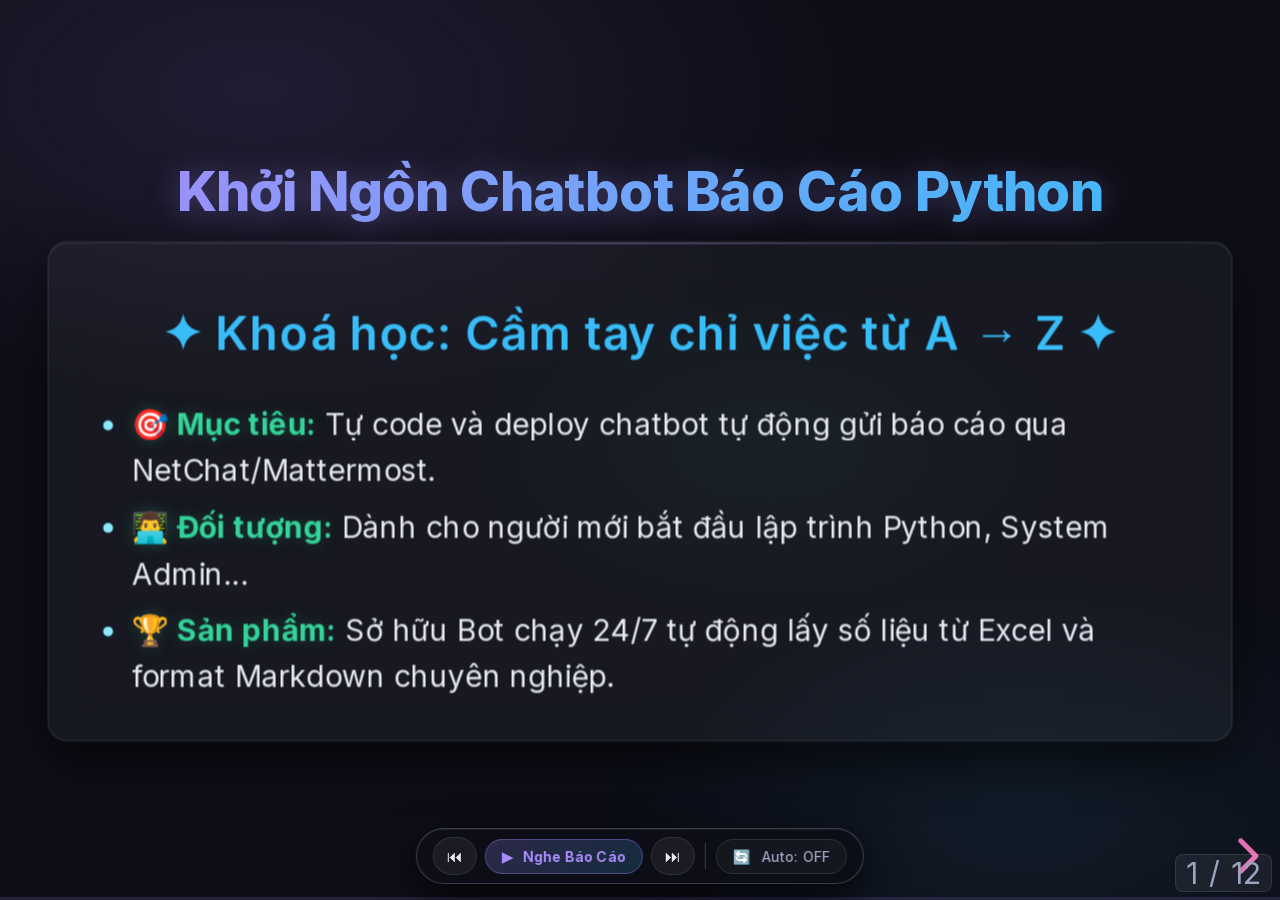
<file: index.html>
<!doctype html>
<html lang="vi">
<head>
    <meta charset="utf-8">
    <meta name="viewport" content="width=device-width, initial-scale=1.0, maximum-scale=1.0, user-scalable=no">
    <title>Hướng Dẫn Xây Dựng & Deploy SR Report Bot</title>

    <!-- Thư viện local (hoạt động offline, không cần internet) -->
    <link rel="stylesheet" href="libs/css/reset.min.css">
    <link rel="stylesheet" href="libs/css/reveal.min.css">
    <link rel="stylesheet" href="libs/css/dracula.min.css">
    <link rel="stylesheet" href="libs/css/monokai.min.css">
    <link rel="stylesheet" href="libs/fonts/fonts_local.css">

    <style>
        /* ===== CSS VARIABLES ===== */
        :root {
            --bg-deep:    #0d0e17;
            --bg-mid:     #13141f;
            --bg-card:    rgba(255,255,255,0.045);
            --border:     rgba(255,255,255,0.10);
            --border-hi:  rgba(255,255,255,0.20);
            --text:       #e8e9f3;
            --text-muted: #9ea3c0;
            --accent-1:   #a78bfa;   /* violet */
            --accent-2:   #38bdf8;   /* sky    */
            --accent-3:   #34d399;   /* emerald*/
            --accent-4:   #fb923c;   /* orange */
            --accent-err: #f87171;   /* red    */
            --ctrl-h:     60px;
        }

        /* ===== GLOBAL / REVEAL OVERRIDES ===== */
        *, *::before, *::after { box-sizing: border-box; }

        .reveal {
            font-family: 'Inter', sans-serif;
            background: var(--bg-deep);
        }

        /* Animated background */
        .reveal::before {
            content: '';
            position: fixed;
            inset: 0;
            background:
                radial-gradient(ellipse 80% 60% at 20% 10%, rgba(167,139,250,.12) 0%, transparent 60%),
                radial-gradient(ellipse 60% 50% at 80% 90%, rgba(56,189,248,.08) 0%, transparent 55%),
                radial-gradient(ellipse 50% 40% at 60% 50%, rgba(52,211,153,.05) 0%, transparent 50%);
            pointer-events: none;
            z-index: 0;
        }

        /* Slide spacing (bottom clears controls bar) */
        .reveal .slides {
            padding-bottom: calc(var(--ctrl-h) + 16px);
        }

        /* Headings */
        .reveal h1, .reveal h2, .reveal h3 {
            font-family: 'Inter', sans-serif;
            font-weight: 800;
            text-transform: none;
            letter-spacing: -0.4px;
        }

        .reveal h2 {
            font-size: clamp(1.1em, 2.6vw, 1.5em);
            background: linear-gradient(135deg, var(--accent-1) 0%, var(--accent-2) 100%);
            -webkit-background-clip: text;
            background-clip: text;
            -webkit-text-fill-color: transparent;
            margin-bottom: 14px;
            filter: drop-shadow(0 2px 12px rgba(167,139,250,.35));
        }

        .reveal p, .reveal ul, .reveal ol, .reveal li {
            color: var(--text);
            font-size: clamp(0.78em, 1.8vw, 0.95em);
            line-height: 1.55;
        }

        .reveal li { margin-bottom: 8px; }

        .reveal strong {
            color: var(--accent-3);
            font-weight: 700;
            text-shadow: 0 0 12px rgba(52,211,153,.25);
        }

        .reveal code {
            font-family: 'Fira Code', monospace;
            font-size: .9em;
            background: rgba(255,255,255,.08);
            border: 1px solid var(--border);
            border-radius: 5px;
            padding: 2px 7px;
            color: var(--accent-2);
        }

        /* ===== GLASS CARD ===== */
        .reveal .box-content {
            background: var(--bg-card);
            border: 1px solid var(--border);
            border-radius: 16px;
            padding: clamp(12px, 2vw, 24px) clamp(14px, 3vw, 36px);
            box-shadow:
                0 16px 40px rgba(0,0,0,.55),
                0 1px 0 rgba(255,255,255,.07) inset;
            backdrop-filter: blur(18px);
            -webkit-backdrop-filter: blur(18px);
            margin: 0 auto;
            position: relative;
            overflow: hidden;
        }

        /* subtle top-edge glow line */
        .reveal .box-content::before {
            content: '';
            position: absolute;
            top: 0; left: 10%; right: 10%;
            height: 1px;
            background: linear-gradient(90deg, transparent, rgba(167,139,250,.5), transparent);
        }

        /* ===== CODE BLOCKS ===== */
        .reveal pre {
            box-shadow: 0 10px 28px rgba(0,0,0,.65);
            border-radius: 10px;
            border: 1px solid var(--border);
            margin: 10px 0 0;
            position: relative;
            overflow: hidden;
        }

        /* top colour strip on code blocks */
        .reveal pre::before {
            content: '';
            display: block;
            height: 3px;
            background: linear-gradient(90deg, var(--accent-1), var(--accent-2), var(--accent-3));
        }

        .reveal pre code {
            font-family: 'Fira Code', monospace;
            font-size: clamp(.65em, 1.4vw, 0.88em);
            line-height: 1.45;
            padding: 12px 18px;
        }

        /* ===== MERMAID ===== */
        .mermaid {
            background: linear-gradient(145deg, rgba(30,32,50,.9), rgba(18,20,35,.9));
            padding: 28px;
            border-radius: 18px;
            display: inline-block;
            box-shadow:
                inset 0 2px 12px rgba(0,0,0,.45),
                0 20px 50px rgba(0,0,0,.55);
            border: 1px solid var(--border);
        }

        /* ===== SLIDE NUMBER (built-in reveal) ===== */
        .reveal .slide-number {
            background: rgba(255,255,255,.06);
            border: 1px solid var(--border);
            border-radius: 8px;
            padding: 3px 10px;
            font-family: 'Inter', sans-serif;
            font-size: .75em;
            color: var(--text-muted);
        }

        /* ===== PROGRESS BAR ===== */
        .reveal .progress {
            height: 3px;
            background: rgba(167,139,250,.15);
        }
        .reveal .progress span {
            background: linear-gradient(90deg, var(--accent-1), var(--accent-2));
            box-shadow: 0 0 8px rgba(167,139,250,.6);
        }

        /* ===== AUDIO CONTROL BAR ===== */
        .audio-controls {
            position: fixed;
            bottom: 16px;
            left: 50%;
            transform: translateX(-50%);
            z-index: 9999;
            display: flex;
            align-items: center;
            gap: 8px;
            background: rgba(13,14,23,.82);
            border: 1px solid var(--border-hi);
            border-radius: 999px;
            padding: 8px 16px;
            backdrop-filter: blur(28px);
            -webkit-backdrop-filter: blur(28px);
            box-shadow:
                0 12px 40px rgba(0,0,0,.7),
                0 1px 0 rgba(255,255,255,.07) inset;
            white-space: nowrap;
            max-width: calc(100vw - 24px);
        }

        /* Nav / action buttons */
        .audio-controls .ctrl-btn {
            display: inline-flex;
            align-items: center;
            justify-content: center;
            gap: 6px;
            padding: 8px 16px;
            border-radius: 999px;
            border: 1px solid var(--border);
            background: rgba(255,255,255,.06);
            color: var(--text);
            font-family: 'Inter', sans-serif;
            font-size: .88em;
            font-weight: 500;
            cursor: pointer;
            transition: background .2s, border-color .2s, transform .15s, box-shadow .2s;
            white-space: nowrap;
            user-select: none;
            letter-spacing: .2px;
        }

        .audio-controls .ctrl-btn:hover {
            background: rgba(255,255,255,.14);
            border-color: var(--border-hi);
            transform: translateY(-2px);
            box-shadow: 0 6px 20px rgba(0,0,0,.4);
        }

        .audio-controls .ctrl-btn:active {
            transform: translateY(0);
        }

        /* Icon-only small nav buttons */
        .audio-controls .ctrl-btn.nav {
            padding: 8px 13px;
            font-size: 1em;
        }

        /* Play / Pause button */
        .audio-controls .btn-play {
            background: linear-gradient(135deg, rgba(167,139,250,.22), rgba(56,189,248,.18));
            border-color: rgba(167,139,250,.35);
            color: var(--accent-1);
            font-weight: 700;
            min-width: 155px;
        }

        .audio-controls .btn-play:hover {
            background: linear-gradient(135deg, rgba(167,139,250,.35), rgba(56,189,248,.28));
            border-color: rgba(167,139,250,.6);
            box-shadow: 0 0 22px rgba(167,139,250,.25), 0 6px 20px rgba(0,0,0,.4);
        }

        .audio-controls .btn-play.playing {
            background: linear-gradient(135deg, rgba(248,113,113,.25), rgba(251,146,60,.2));
            border-color: rgba(248,113,113,.5);
            color: var(--accent-err);
            box-shadow: 0 0 20px rgba(248,113,113,.3);
        }

        /* Auto-play toggle */
        .audio-controls .btn-auto {
            background: rgba(255,255,255,.04);
            border-color: var(--border);
            color: var(--text-muted);
        }

        .audio-controls .btn-auto.active {
            background: linear-gradient(135deg, rgba(52,211,153,.25), rgba(56,189,248,.18));
            border-color: rgba(52,211,153,.45);
            color: var(--accent-3);
            box-shadow: 0 0 18px rgba(52,211,153,.2);
        }

        /* Divider */
        .audio-controls .divider {
            width: 1px;
            height: 26px;
            background: var(--border-hi);
            flex-shrink: 0;
            margin: 0 2px;
        }

        /* ===== RESPONSIVE ===== */
        /* Tablet */
        @media (max-width: 900px) {
            .reveal h2 { font-size: 1.35em; margin-bottom: 12px; }
            .reveal .box-content { padding: 14px 18px; }
            .reveal pre code { font-size: .75em; padding: 10px 14px; }
        }

        /* Mobile */
        @media (max-width: 600px) {
            :root { --ctrl-h: 56px; }

            .reveal .slides { padding-bottom: calc(var(--ctrl-h) + 32px); }
            .reveal h2 { font-size: 1.35em; margin-bottom: 16px; }
            .reveal li { margin-bottom: 9px; }
            .reveal .box-content { padding: 16px 14px; border-radius: 14px; }

            .audio-controls {
                bottom: 10px;
                padding: 7px 10px;
                gap: 5px;
                width: calc(100vw - 16px);
                justify-content: space-between;
                border-radius: 18px;
            }

            .audio-controls .ctrl-btn {
                padding: 8px 11px;
                font-size: .82em;
            }

            .audio-controls .btn-play {
                min-width: unset;
                flex: 1;
            }

            .hide-mobile { display: none; }
        }

        /* Very small (360px) */
        @media (max-width: 390px) {
            .audio-controls .ctrl-btn { padding: 7px 9px; font-size: .78em; }
        }

        /* ===== MISC HELPER ===== */
        .tag {
            display: inline-block;
            padding: 2px 10px;
            border-radius: 100px;
            font-size: .8em;
            font-weight: 600;
            border: 1px solid;
        }
        .tag-violet { background: rgba(167,139,250,.15); color: var(--accent-1); border-color: rgba(167,139,250,.3); }
        .tag-sky    { background: rgba(56,189,248,.12);  color: var(--accent-2); border-color: rgba(56,189,248,.3);  }
        .tag-green  { background: rgba(52,211,153,.12);  color: var(--accent-3); border-color: rgba(52,211,153,.3);  }
        .tag-orange { background: rgba(251,146,60,.12);  color: var(--accent-4); border-color: rgba(251,146,60,.3);  }
    </style>
</head>
<body>

    <!-- ===== CONTROL BAR ===== -->
    <div class="audio-controls" id="audioControls">
        <button id="btnPrev" class="ctrl-btn nav" onclick="Reveal.prev()" title="Trang trước">⏮</button>

        <button id="btnPlayPause" class="ctrl-btn btn-play" onclick="toggleCurrentAudio()" title="Nghe slide hiện tại">
            ▶&nbsp;<span class="hide-mobile">Nghe Báo Cáo</span>
        </button>

        <button id="btnNext" class="ctrl-btn nav" onclick="Reveal.next()" title="Trang kế">⏭</button>

        <div class="divider"></div>

        <button id="voiceBtn" class="ctrl-btn btn-auto" onclick="toggleAutoPlay()" title="Phát tự động">
            🔄&nbsp;<span class="hide-mobile">Auto: OFF</span>
        </button>
    </div>

    <!-- ===== REVEAL DECK ===== -->
    <div class="reveal">
        <div class="slides">

            <!-- Slide 1 -->
            <section data-voice="Chào mừng các bạn đến với video hướng dẫn thực hành xây dựng chatbot báo cáo tự động bằng Python. Trong khoá hướng dẫn cầm tay chỉ việc này, chúng ta sẽ bắt đầu từ con số 0. Đi từ việc cài đặt môi trường, hiểu rõ từng file code làm nhiệm vụ gì, cho đến việc đưa con bot của bạn lên chạy online liên tục trên cả máy chủ Windows và Linux.">
                <h2>Khởi Ngồn Chatbot Báo Cáo Python</h2>
                <div class="box-content" style="text-align: left;">
                    <p style="text-align: center; color: var(--accent-2); font-weight: 600; margin-bottom: 26px; font-size: .95em; letter-spacing: .5px;">
                        ✦ Khoá học: Cầm tay chỉ việc từ A → Z ✦
                    </p>
                    <ul>
                        <li><strong>🎯 Mục tiêu:</strong> Tự code và deploy chatbot tự động gửi báo cáo qua NetChat/Mattermost.</li>
                        <li><strong>👨‍💻 Đối tượng:</strong> Dành cho người mới bắt đầu lập trình Python, System Admin...</li>
                        <li><strong>🏆 Sản phẩm:</strong> Sở hữu Bot chạy 24/7 tự động lấy số liệu từ Excel và format Markdown chuyên nghiệp.</li>
                    </ul>
                </div>
            </section>

            <!-- Slide 2 -->
            <section data-voice="Để bắt đầu, chúng ta cần công cụ để viết mã. Nếu dùng Windows, hãy vào trang chủ python.org, tải file cài đặt. Một lưu ý chốt tử là bạn phải tích vào ô Add Python to PATH trước khi bấm Install, nếu không máy sẽ không nhận diện được lệnh Python. Với Ubuntu Server, thao tác còn dễ hơn, chỉ cần mở Terminal và chạy lệnh cài đặt qua apt. Cuối cùng, tải thêm phần mềm Visual Studio Code—đây là bàn làm việc để chúng ta múa phím một cách đẹp đẽ nhất.">
                <h2>🎬 Chuẩn bị Môi trường</h2>
                <div class="box-content" style="text-align: left;">
                    <p style="color: var(--accent-4);"><strong>Hệ điều hành Windows:</strong></p>
                    <ul>
                        <li>Tải từ <code>python.org</code> (Khuyên dùng 3.9+)</li>
                        <li>⚠️ Nhớ tích vào ô <strong>"Add Python to PATH"</strong> lúc setup.</li>
                    </ul>
                    <p style="color: var(--accent-4); margin-top: 15px;"><strong>Ubuntu (Linux):</strong></p>
                    <pre><code data-trim data-noescape class="language-bash">
                    sudo apt update && sudo apt install python3 python3-pip python3-venv
                    </code></pre>
                    <p style="margin-top: 15px;"><strong>Công cụ:</strong> Tải <strong>Visual Studio Code</strong> + Python extension.</p>
                </div>
            </section>

            <!-- Slide 3 -->
            <section data-voice="Bây giờ, hãy tạo một thư mục làm việc trống. Khái niệm đầu tiên là Môi trường ảo (Virtual Environment). Mình hay gọi nó là một cái bong bóng vô trùng, giúp các thư viện của bot không bị đánh nhau với các ứng dụng khác trên máy tính. Sau khi dùng lệnh kích hoạt cái bong bóng này lên, các bạn chạy lệnh pip install để mua các đồ nghề cần thiết về. Chúng ta sẽ tải requests để gửi HTTP API, websockets để kết nối trực tiếp, và pandas để đọc file Excel.">
                <h2>🎬 Khởi tạo Project & Thư viện</h2>
                <div class="box-content" style="text-align: left;">
                    <ul>
                        <li>Tạo thư mục dự án: <code>mkdir sr_report_bot</code> &amp; <code>cd sr_report_bot</code></li>
                        <li>Tạo môi trường ảo (Virtual Env): <code>python -m venv .venv</code></li>
                        <li>Kích hoạt môi trường:
                            <ul>
                                <li>Windows CMD: <span style="color:var(--accent-2)"><code>.\.venv\Scripts\activate</code></span></li>
                                <li>Linux/Mac: <span style="color:var(--accent-2)"><code>source .venv/bin/activate</code></span></li>
                            </ul>
                        </li>
                        <li>Tải thư viện:
                            <pre style="margin-top: 10px;"><code data-trim class="language-bash">pip install requests python-dotenv pandas openpyxl websockets</code></pre>
                        </li>
                    </ul>
                </div>
            </section>

            <!-- Slide 4 -->
            <section data-voice="Để code gọn gàng, chúng ta sẽ ví hệ thống này như một công ty thu nhỏ. Mỗi file Python sẽ đóng vai trò như một bộ phận chuyên trách. File main.py là nút Công tắc tổng. File websocket là Ăng-ten thu nhận mọi câu hỏi. Còn file .env cực kì quan trọng—nó như cái két sắt giấu password và token, chỉ máy của bạn mới được phép đọc thôi!">
                <h2>🎬 Kiến trúc thư mục chuẩn</h2>
                <div class="box-content">
                    <pre style="width: 100%; margin: 0;"><code data-trim data-noescape class="language-text">
sr_report_bot/
├── src/
│   ├── sr_report_bot/          
│   │   ├── main.py             # Nút công tắc bật tắt
│   │   ├── websocket_listener.py# Chiếc Ăng-ten thu nhận sóng
│   │   ├── message_router.py   # Người phân loại thư
│   │   ├── command_handler.py  # Bộ phận xử lý nghiệp vụ
│   │   ├── chatbot_handler.py  # Bộ phận trả lời câu hỏi vu vơ
│   │   ├── netchat.py          # Chiếc loa phát thanh trả lời lại
│   │   └── data_query.py       # Anh nhân viên kho đi nhặt dữ liệu
│   └── config/
│       └── config.py           # Nơi lưu cài đặt
├── .env                        # Chứa Chìa khóa bí mật (Cực quan trọng)
                    </code></pre>
                </div>
            </section>

            <!-- Slide 5 -->
            <section data-voice="Đây là quy trình khép kín để bot tự động hoá. Cùng nhìn vào sơ đồ này. Đầu tiên, khi có người chat '@bot báo cáo đi', máy chủ NetChat sẽ bắn sóng liên tục vào chiếc ăng ten là websocket. Chiếc ăng ten này nhận mọi thứ, nó đưa ngay cho message_router là bộ phận phân loại. router đọc thấy chữ báo cáo bèn ném ngay sang command_handler. command_handler bảo 'À, đi lấy số', gọi bộ phận kho data_query ra moi file Excel lấy con số. Sau khi có số, lắp ráp thành chữ đẹp, nhờ netchat.py gửi ngược qua Internet trả lại cho người dùng. Toàn bộ quá trình diễn ra trong 0.5 giây!">
                <h2>🎬 Workflow - Cách công ty Chatbot vận hành</h2>
                <div class="mermaid">
                    graph TD
                        User((User)) -->|"@bot /report"| NetChat[NetChat Server]
                        NetChat -->|"Bắn sóng Real-time"| WL[websocket_listener]
                        WL -->|"Chuyển gói tin thô"| MR[message_router]
                        MR -->|"Bóc tách lệnh"| CH[command_handler]
                        CH -->|"Hỏi xin số liệu"| DQ[(data_query)]
                        DQ -->|"Trả về con số"| CH
                        CH -->|"Gói thành Markdown"| NC[netchat.py]
                        NC -->|"Gửi qua HTTP API"| NetChat
                        NetChat --> User
                </div>
            </section>

            <!-- Slide 6 -->
            <section data-voice="Giờ thì chúng ta mở file code đầu tiên main.py. Nó là cánh cửa để bắt đầu mọi thứ. Đoạn code argparse có tác dụng cho phép bạn gõ python main.py --serve ở CMD để bot bật tính năng lắng nghe 24/7. Thằng main.py chả biết làm gì ngoài việc gọi lệnh start_listener - tức là nó ra lệnh: Ê ăng-ten, bật điện lên làm việc đi!">
                <h2>🎬 Cầm tay chỉ việc - `main.py`</h2>
                <div class="box-content">
                    <p style="color: var(--accent-4); margin-bottom: 12px;">Vai trò: <strong>Nút Công Tắc Tổng</strong></p>
                    <pre style="margin: 0;"><code data-trim data-noescape class="language-python">
import argparse
from sr_report_bot.websocket_listener import start_listener

def main():
    # 1. Tạo cờ lệnh để chọn cách khởi động
    parser = argparse.ArgumentParser()
    parser.add_argument("--serve", action="store_true")
    args = parser.parse_args()

    # 2. Xử lý khởi động
    if args.serve:
        print("🤖 Đang khởi động Bot...")
        start_listener() # Bật Ăng-ten 24/7!

if __name__ == "__main__":
    main()
                    </code></pre>
                </div>
            </section>

            <!-- Slide 7 -->
            <section data-voice="Sang file websocket. Đây là linh hồn của hệ thống Real-Time. Tại sao lại dùng while True? Đó là vòng lặp vô tận. Khi đến dòng await ws.recv(), con bot như kiểu đang 'chống cằm' rình mò, máy tính thì im lìm không chạy tiếp. Hễ có 1 tin nhắn rơi xuống, nó bừng tỉnh, nhận dữ liệu ra, và ném thẳng chuỗi chữ cái cho ông bạn route_message đi xử lý.">
                <h2>🎬 Cầm tay chỉ việc - `websocket_listener.py`</h2>
                <div class="box-content">
                    <p style="color: var(--accent-4); margin-bottom: 12px;">Vai trò: <strong>Ăng-ten Bắt Sóng</strong></p>
                    <pre style="margin: 0;"><code data-trim data-noescape class="language-python">
import asyncio, websockets, json
from sr_report_bot.message_router import route_message

async def listen_to_netchat():
    # 1. Mở kết nối 2 chiều liên tục (cột sống của hệ thống)
    async with websockets.connect("wss://chat.../websocket") as ws:
        while True: # Vòng lặp VÔ TẬN
            message_tho = await ws.recv() # Bot "NÍN THỞ" đứng đợi ở đây
            data = json.loads(message_tho) # Dịch mã máy tính
            
            # Nếu tin nhắn là cho mình, gọi ngay người phân loại
            if data['event'] == 'posted':
                cau_tra_loi = route_message(data['text'])
                # Gọi loa phát thanh báo lại
                    </code></pre>
                </div>
            </section>

            <!-- Slide 8 -->
            <section data-voice="Người bắt sóng bắt được rồi thì sao? Sẽ ném cho file message_router.py. Nhìn đoạn code này, nhiệm vụ của nó cực kỳ máy móc: Ông nhắn chứa chữ /report đúng không? Tôi chuyển ông qua phòng handle_report! Còn ông nhắn chữ abc, xyz vớ vẩn thì tôi nhả cái câu Gõ /help để biết thêm. Siêu đơn giản nhưng quản trị cả luồng đường đi đấy.">
                <h2>🎬 Cầm tay chỉ việc - `message_router.py`</h2>
                <div class="box-content">
                    <p style="color: var(--accent-4); margin-bottom: 12px;">Vai trò: <strong>Người Phân Loại Thư</strong></p>
                    <pre style="margin: 0;"><code data-trim data-noescape class="language-python">
from sr_report_bot.command_handler import handle_report

# Bảng tra cứu lệnh
COMMANDS = {"report": "bao_cao"}

def route_message(tin_nhan_goc: str) -> str:
    # 1. Bóc chữ '@bot' ra khỏi câu nói
    text = xoa_chu_acong(tin_nhan_goc) # /report
    
    # 2. Phân nhóm
    if text.startswith("/report"):
        return handle_report() # Bắn sang hàm lo phần báo cáo
    else:
        return "Xin lỗi, tôi chỉ biết làm báo cáo. Gõ /help để biết thêm."
                    </code></pre>
                </div>
            </section>

            <!-- Slide 9 -->
            <section data-voice="Bước định dạng kết quả nằm ở file command_handler.py. Bạn cứ tưởng tượng nó như cô thư kí soạn báo cáo vậy. Đầu tiên, nó gọi báo cáo get_latest_report. Sau khi ôm một đống số liệu thô về, nó bắt đầu ngồi tô vẽ bằng các vòng lặp: Phòng nào Đạt thì gắn icon xanh lá, phòng Không Đạt bị gắn cờ đỏ, còn số liệu quá hạn thì bật tam giác vàng cảnh báo. Cuối cùng đóng gói toàn bộ lại thành một cái bảng Markdown tuyệt đẹp để gửi cho người dùng.">
                <h2>🎬 Cầm tay chỉ việc - `command_handler.py`</h2>
                <div class="box-content">
                    <p style="color: var(--accent-4); margin-bottom: 12px;">Vai trò: <strong>Tạo Nội Dung Báo Cáo</strong></p>
                    <pre style="margin: 0;"><code data-trim data-noescape class="language-python">
from sr_report_bot.data_query import get_latest_report

def handle_report():
    # Bước 1: Yêu cầu lấy báo cáo mới nhất từ Excel
    df = get_latest_report()
    if df.empty: return "⚠️ Chưa có dữ liệu báo cáo."
    
    # Bước 2: Dựng bảng Markdown và trang trí icon
    # Lặp qua dữ liệu, check "không đạt" -> 🔴
    # Check "đạt" -> 🟢
    # Check "quá hạn" -> ⚠️ cảnh báo
    
    # Bước 3: Đẩy ngược bảng Markdown về NetChat
    return f"📊 **Báo cáo SR Report**\n\n{table}"
                    </code></pre>
                </div>
            </section>

             <!-- Slide 10 -->
             <section data-voice="Và hai mảnh ghép cuối cùng hỗ trợ đắc lực. data_query ứng dụng sức mạnh thần kì của thư viện pandas để nhai file excel trong nháy mắt thay vì đọc tay. Và netchat.py sử dụng thư viện request đóng vai bưu tá, cầm gói nội dung Markdown cuối cùng nhét vào cổng API gửi trả cho NetChat. Quá rõ ràng và mạch lạc phải không?">
                <h2>🎬 Cầm tay chỉ việc - Các Đồng Phân Khác</h2>
                <div class="box-content">
                    <ul style="text-align: left; line-height: 1.6;">
                        <li><strong><code style="color: var(--accent-1); background: rgba(167,139,250,.1); padding: 2px 8px; border-radius: 4px;">data_query.py</code></strong>: Dùng thư viện Pandas (gấu trúc). Nhìn bảng tính Excel phức tạp nhưng chỉ một dòng <code>pd.read_excel('file.xlsx')</code> là nó nuốt trọn và trả về con số.</li>
                        <br>
                        <li><strong><code style="color: var(--accent-1); background: rgba(167,139,250,.1); padding: 2px 8px; border-radius: 4px;">netchat.py</code></strong>: Nơi chứa API bắn ngược tin nhắn qua giao thức HTTP POST. Nó là cái loa phát thanh: <pre style="margin-top: 10px;"><code class="language-python">requests.post(URL, json={"tin_nhan": "Gói Nội Dung"})</code></pre></li>
                    </ul>
                </div>
            </section>

            <!-- Slide 11 -->
            <section data-voice="Xong code rồi, bot chạy mượt rồi. Giờ đóng gói nó lại giấu vào máy tính! Mình cá là bạn ghét cái màn hình CMD đen xì thi thoảng lỡ tay tắt nhầm là sập bot. Cực kì phiền. Dù dùng Win 10, Win 11 hay Windows Server, cứ lên mạng tải công cụ NSSM về. Nó sẽ nhốt bot của bạn làm một ứng dụng chạy ngầm của Windows. Trỏ tới thư mục python.exe ảo, thêm cờ báo hiệu serve. Bây giờ mỗi lần bạn khởi động PC, bot tự bật, tự sống mà bạn chẳng cần quan tâm đến nó nữa.">
                <h2>🎬 Deploy Production - Windows (Kể cả Win 10/11)</h2>
                <div class="box-content" style="text-align: left;">
                    <ul>
                        <li><strong>Công cụ:</strong> <span style="color: var(--accent-4); font-weight: bold;">NSSM</span> (Non-Sucking Service Manager) - Giúp bot chạy ngầm vĩnh viễn, không bị của sổ đen CMD cản trở.</li>
                        <li style="margin-top: 15px;"><strong>Quy trình:</strong>
                            <ol>
                                <li>Tải <code>nssm.exe</code>, mở CMD quyền Admin: <code>nssm install SR_Report_Bot</code></li>
                                <li>Bảng hiện ra:
                                    <ul>
                                        <li><strong>Path:</strong> <code>C:\sr_report_bot\.venv\Scripts\python.exe</code></li>
                                        <li><strong>Arguments:</strong> <code>src\sr_report_bot\main.py --serve</code></li>
                                    </ul>
                                </li>
                                <li>Bấm <strong>Install service</strong> &amp; Mở thẻ Services của Windows để <strong>Start</strong>.</li>
                            </ol>
                        </li>
                    </ul>
                </div>
            </section>

            <!-- Slide 12 -->
            <section data-voice="Nếu công ty bạn xài hệ sinh thái Chim Cánh Cụt Linux Ubuntu, thì mọi tool đã dọn sẵn tận miệng. Bạn không cần cài thêm gì cả. Chỉ việc tạo ra một file cấu hình đuôi chấm service để ông Quản gia Systemd của hệ thống hiểu cách chạy tự động. Bạn lưu file đó vào mục system rồi gõ lệnh enable. Bùm, bot lên mây và tồn tại trường tồn vĩnh viễn với thời gian! Chúc mừng các bạn đã tạo thành công chatbot đầu tiên của đời mình!">
                <h2>🎬 Deploy Production - Ubuntu (Linux)</h2>
                <div class="box-content" style="text-align: left; font-size: 0.9em;">
                    <ol>
                        <li>Copy toàn bộ code vào <code>/opt/sr_report_bot</code> và chuẩn bị thư viện y như lúc code.</li>
                        <li>Tạo file: <code>sudo nano /etc/systemd/system/sr_report_bot.service</code></li>
                    </ol>
                    <pre style="margin: 10px 0;"><code data-trim data-noescape class="language-ini">
[Unit]
Description=SR Report Bot Service
[Service]
WorkingDirectory=/opt/sr_report_bot
ExecStart=/opt/sr_report_bot/.venv/bin/python src/sr_report_bot/main.py --serve
Restart=always
[Install]
WantedBy=multi-user.target
                    </code></pre>
                    <ol start="3">
                        <li>Lệnh kích hoạt phép thuật:
                            <ul>
                                <li><span style="color:var(--accent-2)"><code>sudo systemctl daemon-reload</code></span></li>
                                <li><span style="color:var(--accent-2)"><code>sudo systemctl enable --now sr_report_bot</code></span> (Chạy &amp; Tự khởi động)</li>
                            </ul>
                        </li>
                    </ol>
                </div>
            </section>

        </div>
    </div>

    <!-- ===== SCRIPTS ===== -->
    <script src="libs/js/reveal.min.js"></script>
    <script src="libs/js/highlight.min.js"></script>
    <script src="libs/js/mermaid.min.js"></script>

    <script>
        // ---- Init Mermaid (startOnLoad:false to avoid render in hidden slide) ----
        mermaid.initialize({ startOnLoad: false, theme: 'dark' });

        // ---- Init Reveal ----
        Reveal.initialize({
            hash: true,
            slideNumber: 'c/t',
            plugins: [ RevealHighlight ],
            transition: 'slide',
            backgroundTransition: 'fade',
            controlsTutorial: false,
            margin: 0.04,
            minScale: 0.3,
            maxScale: 1.5
        }).then(() => {
            // After Reveal is ready, render Mermaid diagrams on visible slide
            renderMermaidIfVisible();
        });

        let mermaidRendered = false;
        function renderMermaidIfVisible() {
            if (mermaidRendered) return;
            const current = Reveal.getCurrentSlide();
            if (current && current.querySelector('.mermaid')) {
                mermaid.run({ nodes: current.querySelectorAll('.mermaid') });
                mermaidRendered = true;
            }
        }

        Reveal.on('slidechanged', event => {
            const slide = event.currentSlide;
            if (slide && slide.querySelector('.mermaid') && !mermaidRendered) {
                mermaid.run({ nodes: slide.querySelectorAll('.mermaid') });
                mermaidRendered = true;
            }
        });

        // ---- Audio Logic ----
        let autoPlayVoice  = false;
        let isPlayingManual = false;
        let currentAudio   = null;
        let currentUtterance = null;

        const voiceBtn     = document.getElementById('voiceBtn');
        const btnPlayPause = document.getElementById('btnPlayPause');

        function setPlayButtonState(playing) {
            isPlayingManual = playing;
            const mobileHide = '<span class="hide-mobile">';
            if (playing) {
                btnPlayPause.innerHTML = `⏹&nbsp;${mobileHide}Đang Phát...</span>`;
                btnPlayPause.classList.add('playing');
            } else {
                btnPlayPause.innerHTML = `▶&nbsp;${mobileHide}Nghe Báo Cáo</span>`;
                btnPlayPause.classList.remove('playing');
            }
        }

        function toggleAutoPlay() {
            autoPlayVoice = !autoPlayVoice;
            const mobileHide = '<span class="hide-mobile">';
            if (autoPlayVoice) {
                voiceBtn.classList.add('active');
                voiceBtn.innerHTML = `🔄&nbsp;${mobileHide}Auto: ON</span>`;
                playCurrentSlideVoice();
            } else {
                voiceBtn.classList.remove('active');
                voiceBtn.innerHTML = `🔄&nbsp;${mobileHide}Auto: OFF</span>`;
                stopVoice();
            }
        }

        function toggleCurrentAudio() {
            if (isPlayingManual) {
                stopVoice();
            } else {
                if (autoPlayVoice) toggleAutoPlay(); // turn off auto when manual
                playCurrentSlideVoice();
            }
        }

        function stopVoice() {
            if (currentAudio) {
                currentAudio.pause();
                currentAudio.currentTime = 0;
                currentAudio = null;
            }
            if (currentUtterance) {
                speechSynthesis.cancel();
                currentUtterance = null;
            }
            setPlayButtonState(false);
        }

        function playSlideVoice(slideIndex) {
            stopVoice();

            const currentSlide = Reveal.getCurrentSlide();
            const textToSpeak  = currentSlide.getAttribute('data-voice');
            if (!textToSpeak) return;

            // Try mp3 first, fallback to TTS
            const url      = `DATA/voice/slide_${slideIndex + 1}.mp3`;
            const audioObj = new Audio(url);

            audioObj.oncanplaythrough = () => {
                audioObj.oncanplaythrough = null;
                currentAudio = audioObj;
                setPlayButtonState(true);

                audioObj.onended = () => {
                    setPlayButtonState(false);
                    if (autoPlayVoice && !Reveal.isLastSlide()) {
                        setTimeout(() => Reveal.next(), 800);
                    }
                };

                audioObj.play().catch(() => triggerTTS(textToSpeak));
            };

            audioObj.onerror = () => triggerTTS(textToSpeak);
        }

        function triggerTTS(text) {
            currentUtterance = new SpeechSynthesisUtterance(text);
            currentUtterance.lang = 'vi-VN';
            const voices  = speechSynthesis.getVoices();
            const viVoice = voices.find(v => v.lang.includes('vi'));
            if (viVoice) currentUtterance.voice = viVoice;

            currentUtterance.onstart = () => setPlayButtonState(true);
            currentUtterance.onend   = () => {
                setPlayButtonState(false);
                if (autoPlayVoice && !Reveal.isLastSlide()) {
                    setTimeout(() => Reveal.next(), 800);
                }
            };
            currentUtterance.onerror = () => setPlayButtonState(false);

            speechSynthesis.speak(currentUtterance);
        }

        function playCurrentSlideVoice() {
            const state = Reveal.getState();
            playSlideVoice(state.indexh);
        }

        // Slide change events
        Reveal.on('slidechanged', event => {
            if (autoPlayVoice) {
                playSlideVoice(event.indexh);
            } else {
                stopVoice();
            }
        });

        // Preload TTS voices
        speechSynthesis.onvoiceschanged = () => speechSynthesis.getVoices();
    </script>
</body>
</html>
</file>
<file: libs/fonts/fonts_local.css>
/* cyrillic-ext */
@font-face {
  font-family: 'Fira Code';
  font-style: normal;
  font-weight: 400;
  font-display: swap;
  src: url(uU9NCBsR6Z2vfE9aq3bh0NSDqFGedCMX.woff2) format('woff2');
  unicode-range: U+0460-052F, U+1C80-1C8A, U+20B4, U+2DE0-2DFF, U+A640-A69F, U+FE2E-FE2F;
}
/* cyrillic */
@font-face {
  font-family: 'Fira Code';
  font-style: normal;
  font-weight: 400;
  font-display: swap;
  src: url(uU9NCBsR6Z2vfE9aq3bh2dSDqFGedCMX.woff2) format('woff2');
  unicode-range: U+0301, U+0400-045F, U+0490-0491, U+04B0-04B1, U+2116;
}
/* greek-ext */
@font-face {
  font-family: 'Fira Code';
  font-style: normal;
  font-weight: 400;
  font-display: swap;
  src: url(uU9NCBsR6Z2vfE9aq3bh0dSDqFGedCMX.woff2) format('woff2');
  unicode-range: U+1F00-1FFF;
}
/* greek */
@font-face {
  font-family: 'Fira Code';
  font-style: normal;
  font-weight: 400;
  font-display: swap;
  src: url(uU9NCBsR6Z2vfE9aq3bh3tSDqFGedCMX.woff2) format('woff2');
  unicode-range: U+0370-0377, U+037A-037F, U+0384-038A, U+038C, U+038E-03A1, U+03A3-03FF;
}
/* symbols2 */
@font-face {
  font-family: 'Fira Code';
  font-style: normal;
  font-weight: 400;
  font-display: swap;
  src: url(uU9NCBsR6Z2vfE9aq3bhZ_Wmh3mUfBsu_Q.woff2) format('woff2');
  unicode-range: U+2000-2001, U+2004-2008, U+200A, U+23B8-23BD, U+2500-259F;
}
/* latin-ext */
@font-face {
  font-family: 'Fira Code';
  font-style: normal;
  font-weight: 400;
  font-display: swap;
  src: url(uU9NCBsR6Z2vfE9aq3bh09SDqFGedCMX.woff2) format('woff2');
  unicode-range: U+0100-02BA, U+02BD-02C5, U+02C7-02CC, U+02CE-02D7, U+02DD-02FF, U+0304, U+0308, U+0329, U+1D00-1DBF, U+1E00-1E9F, U+1EF2-1EFF, U+2020, U+20A0-20AB, U+20AD-20C0, U+2113, U+2C60-2C7F, U+A720-A7FF;
}
/* latin */
@font-face {
  font-family: 'Fira Code';
  font-style: normal;
  font-weight: 400;
  font-display: swap;
  src: url(uU9NCBsR6Z2vfE9aq3bh3dSDqFGedA.woff2) format('woff2');
  unicode-range: U+0000-00FF, U+0131, U+0152-0153, U+02BB-02BC, U+02C6, U+02DA, U+02DC, U+0304, U+0308, U+0329, U+2000-206F, U+20AC, U+2122, U+2191, U+2193, U+2212, U+2215, U+FEFF, U+FFFD;
}
/* cyrillic-ext */
@font-face {
  font-family: 'Fira Code';
  font-style: normal;
  font-weight: 500;
  font-display: swap;
  src: url(uU9NCBsR6Z2vfE9aq3bh0NSDqFGedCMX.woff2) format('woff2');
  unicode-range: U+0460-052F, U+1C80-1C8A, U+20B4, U+2DE0-2DFF, U+A640-A69F, U+FE2E-FE2F;
}
/* cyrillic */
@font-face {
  font-family: 'Fira Code';
  font-style: normal;
  font-weight: 500;
  font-display: swap;
  src: url(uU9NCBsR6Z2vfE9aq3bh2dSDqFGedCMX.woff2) format('woff2');
  unicode-range: U+0301, U+0400-045F, U+0490-0491, U+04B0-04B1, U+2116;
}
/* greek-ext */
@font-face {
  font-family: 'Fira Code';
  font-style: normal;
  font-weight: 500;
  font-display: swap;
  src: url(uU9NCBsR6Z2vfE9aq3bh0dSDqFGedCMX.woff2) format('woff2');
  unicode-range: U+1F00-1FFF;
}
/* greek */
@font-face {
  font-family: 'Fira Code';
  font-style: normal;
  font-weight: 500;
  font-display: swap;
  src: url(uU9NCBsR6Z2vfE9aq3bh3tSDqFGedCMX.woff2) format('woff2');
  unicode-range: U+0370-0377, U+037A-037F, U+0384-038A, U+038C, U+038E-03A1, U+03A3-03FF;
}
/* symbols2 */
@font-face {
  font-family: 'Fira Code';
  font-style: normal;
  font-weight: 500;
  font-display: swap;
  src: url(uU9NCBsR6Z2vfE9aq3bhZ_Wmh3mUfBsu_Q.woff2) format('woff2');
  unicode-range: U+2000-2001, U+2004-2008, U+200A, U+23B8-23BD, U+2500-259F;
}
/* latin-ext */
@font-face {
  font-family: 'Fira Code';
  font-style: normal;
  font-weight: 500;
  font-display: swap;
  src: url(uU9NCBsR6Z2vfE9aq3bh09SDqFGedCMX.woff2) format('woff2');
  unicode-range: U+0100-02BA, U+02BD-02C5, U+02C7-02CC, U+02CE-02D7, U+02DD-02FF, U+0304, U+0308, U+0329, U+1D00-1DBF, U+1E00-1E9F, U+1EF2-1EFF, U+2020, U+20A0-20AB, U+20AD-20C0, U+2113, U+2C60-2C7F, U+A720-A7FF;
}
/* latin */
@font-face {
  font-family: 'Fira Code';
  font-style: normal;
  font-weight: 500;
  font-display: swap;
  src: url(uU9NCBsR6Z2vfE9aq3bh3dSDqFGedA.woff2) format('woff2');
  unicode-range: U+0000-00FF, U+0131, U+0152-0153, U+02BB-02BC, U+02C6, U+02DA, U+02DC, U+0304, U+0308, U+0329, U+2000-206F, U+20AC, U+2122, U+2191, U+2193, U+2212, U+2215, U+FEFF, U+FFFD;
}
/* cyrillic-ext */
@font-face {
  font-family: 'Inter';
  font-style: normal;
  font-weight: 400;
  font-display: swap;
  src: url(UcC73FwrK3iLTeHuS_nVMrMxCp50SjIa2JL7W0Q5n-wU.woff2) format('woff2');
  unicode-range: U+0460-052F, U+1C80-1C8A, U+20B4, U+2DE0-2DFF, U+A640-A69F, U+FE2E-FE2F;
}
/* cyrillic */
@font-face {
  font-family: 'Inter';
  font-style: normal;
  font-weight: 400;
  font-display: swap;
  src: url(UcC73FwrK3iLTeHuS_nVMrMxCp50SjIa0ZL7W0Q5n-wU.woff2) format('woff2');
  unicode-range: U+0301, U+0400-045F, U+0490-0491, U+04B0-04B1, U+2116;
}
/* greek-ext */
@font-face {
  font-family: 'Inter';
  font-style: normal;
  font-weight: 400;
  font-display: swap;
  src: url(UcC73FwrK3iLTeHuS_nVMrMxCp50SjIa2ZL7W0Q5n-wU.woff2) format('woff2');
  unicode-range: U+1F00-1FFF;
}
/* greek */
@font-face {
  font-family: 'Inter';
  font-style: normal;
  font-weight: 400;
  font-display: swap;
  src: url(UcC73FwrK3iLTeHuS_nVMrMxCp50SjIa1pL7W0Q5n-wU.woff2) format('woff2');
  unicode-range: U+0370-0377, U+037A-037F, U+0384-038A, U+038C, U+038E-03A1, U+03A3-03FF;
}
/* vietnamese */
@font-face {
  font-family: 'Inter';
  font-style: normal;
  font-weight: 400;
  font-display: swap;
  src: url(UcC73FwrK3iLTeHuS_nVMrMxCp50SjIa2pL7W0Q5n-wU.woff2) format('woff2');
  unicode-range: U+0102-0103, U+0110-0111, U+0128-0129, U+0168-0169, U+01A0-01A1, U+01AF-01B0, U+0300-0301, U+0303-0304, U+0308-0309, U+0323, U+0329, U+1EA0-1EF9, U+20AB;
}
/* latin-ext */
@font-face {
  font-family: 'Inter';
  font-style: normal;
  font-weight: 400;
  font-display: swap;
  src: url(UcC73FwrK3iLTeHuS_nVMrMxCp50SjIa25L7W0Q5n-wU.woff2) format('woff2');
  unicode-range: U+0100-02BA, U+02BD-02C5, U+02C7-02CC, U+02CE-02D7, U+02DD-02FF, U+0304, U+0308, U+0329, U+1D00-1DBF, U+1E00-1E9F, U+1EF2-1EFF, U+2020, U+20A0-20AB, U+20AD-20C0, U+2113, U+2C60-2C7F, U+A720-A7FF;
}
/* latin */
@font-face {
  font-family: 'Inter';
  font-style: normal;
  font-weight: 400;
  font-display: swap;
  src: url(UcC73FwrK3iLTeHuS_nVMrMxCp50SjIa1ZL7W0Q5nw.woff2) format('woff2');
  unicode-range: U+0000-00FF, U+0131, U+0152-0153, U+02BB-02BC, U+02C6, U+02DA, U+02DC, U+0304, U+0308, U+0329, U+2000-206F, U+20AC, U+2122, U+2191, U+2193, U+2212, U+2215, U+FEFF, U+FFFD;
}
/* cyrillic-ext */
@font-face {
  font-family: 'Inter';
  font-style: normal;
  font-weight: 500;
  font-display: swap;
  src: url(UcC73FwrK3iLTeHuS_nVMrMxCp50SjIa2JL7W0Q5n-wU.woff2) format('woff2');
  unicode-range: U+0460-052F, U+1C80-1C8A, U+20B4, U+2DE0-2DFF, U+A640-A69F, U+FE2E-FE2F;
}
/* cyrillic */
@font-face {
  font-family: 'Inter';
  font-style: normal;
  font-weight: 500;
  font-display: swap;
  src: url(UcC73FwrK3iLTeHuS_nVMrMxCp50SjIa0ZL7W0Q5n-wU.woff2) format('woff2');
  unicode-range: U+0301, U+0400-045F, U+0490-0491, U+04B0-04B1, U+2116;
}
/* greek-ext */
@font-face {
  font-family: 'Inter';
  font-style: normal;
  font-weight: 500;
  font-display: swap;
  src: url(UcC73FwrK3iLTeHuS_nVMrMxCp50SjIa2ZL7W0Q5n-wU.woff2) format('woff2');
  unicode-range: U+1F00-1FFF;
}
/* greek */
@font-face {
  font-family: 'Inter';
  font-style: normal;
  font-weight: 500;
  font-display: swap;
  src: url(UcC73FwrK3iLTeHuS_nVMrMxCp50SjIa1pL7W0Q5n-wU.woff2) format('woff2');
  unicode-range: U+0370-0377, U+037A-037F, U+0384-038A, U+038C, U+038E-03A1, U+03A3-03FF;
}
/* vietnamese */
@font-face {
  font-family: 'Inter';
  font-style: normal;
  font-weight: 500;
  font-display: swap;
  src: url(UcC73FwrK3iLTeHuS_nVMrMxCp50SjIa2pL7W0Q5n-wU.woff2) format('woff2');
  unicode-range: U+0102-0103, U+0110-0111, U+0128-0129, U+0168-0169, U+01A0-01A1, U+01AF-01B0, U+0300-0301, U+0303-0304, U+0308-0309, U+0323, U+0329, U+1EA0-1EF9, U+20AB;
}
/* latin-ext */
@font-face {
  font-family: 'Inter';
  font-style: normal;
  font-weight: 500;
  font-display: swap;
  src: url(UcC73FwrK3iLTeHuS_nVMrMxCp50SjIa25L7W0Q5n-wU.woff2) format('woff2');
  unicode-range: U+0100-02BA, U+02BD-02C5, U+02C7-02CC, U+02CE-02D7, U+02DD-02FF, U+0304, U+0308, U+0329, U+1D00-1DBF, U+1E00-1E9F, U+1EF2-1EFF, U+2020, U+20A0-20AB, U+20AD-20C0, U+2113, U+2C60-2C7F, U+A720-A7FF;
}
/* latin */
@font-face {
  font-family: 'Inter';
  font-style: normal;
  font-weight: 500;
  font-display: swap;
  src: url(UcC73FwrK3iLTeHuS_nVMrMxCp50SjIa1ZL7W0Q5nw.woff2) format('woff2');
  unicode-range: U+0000-00FF, U+0131, U+0152-0153, U+02BB-02BC, U+02C6, U+02DA, U+02DC, U+0304, U+0308, U+0329, U+2000-206F, U+20AC, U+2122, U+2191, U+2193, U+2212, U+2215, U+FEFF, U+FFFD;
}
/* cyrillic-ext */
@font-face {
  font-family: 'Inter';
  font-style: normal;
  font-weight: 600;
  font-display: swap;
  src: url(UcC73FwrK3iLTeHuS_nVMrMxCp50SjIa2JL7W0Q5n-wU.woff2) format('woff2');
  unicode-range: U+0460-052F, U+1C80-1C8A, U+20B4, U+2DE0-2DFF, U+A640-A69F, U+FE2E-FE2F;
}
/* cyrillic */
@font-face {
  font-family: 'Inter';
  font-style: normal;
  font-weight: 600;
  font-display: swap;
  src: url(UcC73FwrK3iLTeHuS_nVMrMxCp50SjIa0ZL7W0Q5n-wU.woff2) format('woff2');
  unicode-range: U+0301, U+0400-045F, U+0490-0491, U+04B0-04B1, U+2116;
}
/* greek-ext */
@font-face {
  font-family: 'Inter';
  font-style: normal;
  font-weight: 600;
  font-display: swap;
  src: url(UcC73FwrK3iLTeHuS_nVMrMxCp50SjIa2ZL7W0Q5n-wU.woff2) format('woff2');
  unicode-range: U+1F00-1FFF;
}
/* greek */
@font-face {
  font-family: 'Inter';
  font-style: normal;
  font-weight: 600;
  font-display: swap;
  src: url(UcC73FwrK3iLTeHuS_nVMrMxCp50SjIa1pL7W0Q5n-wU.woff2) format('woff2');
  unicode-range: U+0370-0377, U+037A-037F, U+0384-038A, U+038C, U+038E-03A1, U+03A3-03FF;
}
/* vietnamese */
@font-face {
  font-family: 'Inter';
  font-style: normal;
  font-weight: 600;
  font-display: swap;
  src: url(UcC73FwrK3iLTeHuS_nVMrMxCp50SjIa2pL7W0Q5n-wU.woff2) format('woff2');
  unicode-range: U+0102-0103, U+0110-0111, U+0128-0129, U+0168-0169, U+01A0-01A1, U+01AF-01B0, U+0300-0301, U+0303-0304, U+0308-0309, U+0323, U+0329, U+1EA0-1EF9, U+20AB;
}
/* latin-ext */
@font-face {
  font-family: 'Inter';
  font-style: normal;
  font-weight: 600;
  font-display: swap;
  src: url(UcC73FwrK3iLTeHuS_nVMrMxCp50SjIa25L7W0Q5n-wU.woff2) format('woff2');
  unicode-range: U+0100-02BA, U+02BD-02C5, U+02C7-02CC, U+02CE-02D7, U+02DD-02FF, U+0304, U+0308, U+0329, U+1D00-1DBF, U+1E00-1E9F, U+1EF2-1EFF, U+2020, U+20A0-20AB, U+20AD-20C0, U+2113, U+2C60-2C7F, U+A720-A7FF;
}
/* latin */
@font-face {
  font-family: 'Inter';
  font-style: normal;
  font-weight: 600;
  font-display: swap;
  src: url(UcC73FwrK3iLTeHuS_nVMrMxCp50SjIa1ZL7W0Q5nw.woff2) format('woff2');
  unicode-range: U+0000-00FF, U+0131, U+0152-0153, U+02BB-02BC, U+02C6, U+02DA, U+02DC, U+0304, U+0308, U+0329, U+2000-206F, U+20AC, U+2122, U+2191, U+2193, U+2212, U+2215, U+FEFF, U+FFFD;
}
/* cyrillic-ext */
@font-face {
  font-family: 'Inter';
  font-style: normal;
  font-weight: 700;
  font-display: swap;
  src: url(UcC73FwrK3iLTeHuS_nVMrMxCp50SjIa2JL7W0Q5n-wU.woff2) format('woff2');
  unicode-range: U+0460-052F, U+1C80-1C8A, U+20B4, U+2DE0-2DFF, U+A640-A69F, U+FE2E-FE2F;
}
/* cyrillic */
@font-face {
  font-family: 'Inter';
  font-style: normal;
  font-weight: 700;
  font-display: swap;
  src: url(UcC73FwrK3iLTeHuS_nVMrMxCp50SjIa0ZL7W0Q5n-wU.woff2) format('woff2');
  unicode-range: U+0301, U+0400-045F, U+0490-0491, U+04B0-04B1, U+2116;
}
/* greek-ext */
@font-face {
  font-family: 'Inter';
  font-style: normal;
  font-weight: 700;
  font-display: swap;
  src: url(UcC73FwrK3iLTeHuS_nVMrMxCp50SjIa2ZL7W0Q5n-wU.woff2) format('woff2');
  unicode-range: U+1F00-1FFF;
}
/* greek */
@font-face {
  font-family: 'Inter';
  font-style: normal;
  font-weight: 700;
  font-display: swap;
  src: url(UcC73FwrK3iLTeHuS_nVMrMxCp50SjIa1pL7W0Q5n-wU.woff2) format('woff2');
  unicode-range: U+0370-0377, U+037A-037F, U+0384-038A, U+038C, U+038E-03A1, U+03A3-03FF;
}
/* vietnamese */
@font-face {
  font-family: 'Inter';
  font-style: normal;
  font-weight: 700;
  font-display: swap;
  src: url(UcC73FwrK3iLTeHuS_nVMrMxCp50SjIa2pL7W0Q5n-wU.woff2) format('woff2');
  unicode-range: U+0102-0103, U+0110-0111, U+0128-0129, U+0168-0169, U+01A0-01A1, U+01AF-01B0, U+0300-0301, U+0303-0304, U+0308-0309, U+0323, U+0329, U+1EA0-1EF9, U+20AB;
}
/* latin-ext */
@font-face {
  font-family: 'Inter';
  font-style: normal;
  font-weight: 700;
  font-display: swap;
  src: url(UcC73FwrK3iLTeHuS_nVMrMxCp50SjIa25L7W0Q5n-wU.woff2) format('woff2');
  unicode-range: U+0100-02BA, U+02BD-02C5, U+02C7-02CC, U+02CE-02D7, U+02DD-02FF, U+0304, U+0308, U+0329, U+1D00-1DBF, U+1E00-1E9F, U+1EF2-1EFF, U+2020, U+20A0-20AB, U+20AD-20C0, U+2113, U+2C60-2C7F, U+A720-A7FF;
}
/* latin */
@font-face {
  font-family: 'Inter';
  font-style: normal;
  font-weight: 700;
  font-display: swap;
  src: url(UcC73FwrK3iLTeHuS_nVMrMxCp50SjIa1ZL7W0Q5nw.woff2) format('woff2');
  unicode-range: U+0000-00FF, U+0131, U+0152-0153, U+02BB-02BC, U+02C6, U+02DA, U+02DC, U+0304, U+0308, U+0329, U+2000-206F, U+20AC, U+2122, U+2191, U+2193, U+2212, U+2215, U+FEFF, U+FFFD;
}
/* cyrillic-ext */
@font-face {
  font-family: 'Inter';
  font-style: normal;
  font-weight: 800;
  font-display: swap;
  src: url(UcC73FwrK3iLTeHuS_nVMrMxCp50SjIa2JL7W0Q5n-wU.woff2) format('woff2');
  unicode-range: U+0460-052F, U+1C80-1C8A, U+20B4, U+2DE0-2DFF, U+A640-A69F, U+FE2E-FE2F;
}
/* cyrillic */
@font-face {
  font-family: 'Inter';
  font-style: normal;
  font-weight: 800;
  font-display: swap;
  src: url(UcC73FwrK3iLTeHuS_nVMrMxCp50SjIa0ZL7W0Q5n-wU.woff2) format('woff2');
  unicode-range: U+0301, U+0400-045F, U+0490-0491, U+04B0-04B1, U+2116;
}
/* greek-ext */
@font-face {
  font-family: 'Inter';
  font-style: normal;
  font-weight: 800;
  font-display: swap;
  src: url(UcC73FwrK3iLTeHuS_nVMrMxCp50SjIa2ZL7W0Q5n-wU.woff2) format('woff2');
  unicode-range: U+1F00-1FFF;
}
/* greek */
@font-face {
  font-family: 'Inter';
  font-style: normal;
  font-weight: 800;
  font-display: swap;
  src: url(UcC73FwrK3iLTeHuS_nVMrMxCp50SjIa1pL7W0Q5n-wU.woff2) format('woff2');
  unicode-range: U+0370-0377, U+037A-037F, U+0384-038A, U+038C, U+038E-03A1, U+03A3-03FF;
}
/* vietnamese */
@font-face {
  font-family: 'Inter';
  font-style: normal;
  font-weight: 800;
  font-display: swap;
  src: url(UcC73FwrK3iLTeHuS_nVMrMxCp50SjIa2pL7W0Q5n-wU.woff2) format('woff2');
  unicode-range: U+0102-0103, U+0110-0111, U+0128-0129, U+0168-0169, U+01A0-01A1, U+01AF-01B0, U+0300-0301, U+0303-0304, U+0308-0309, U+0323, U+0329, U+1EA0-1EF9, U+20AB;
}
/* latin-ext */
@font-face {
  font-family: 'Inter';
  font-style: normal;
  font-weight: 800;
  font-display: swap;
  src: url(UcC73FwrK3iLTeHuS_nVMrMxCp50SjIa25L7W0Q5n-wU.woff2) format('woff2');
  unicode-range: U+0100-02BA, U+02BD-02C5, U+02C7-02CC, U+02CE-02D7, U+02DD-02FF, U+0304, U+0308, U+0329, U+1D00-1DBF, U+1E00-1E9F, U+1EF2-1EFF, U+2020, U+20A0-20AB, U+20AD-20C0, U+2113, U+2C60-2C7F, U+A720-A7FF;
}
/* latin */
@font-face {
  font-family: 'Inter';
  font-style: normal;
  font-weight: 800;
  font-display: swap;
  src: url(UcC73FwrK3iLTeHuS_nVMrMxCp50SjIa1ZL7W0Q5nw.woff2) format('woff2');
  unicode-range: U+0000-00FF, U+0131, U+0152-0153, U+02BB-02BC, U+02C6, U+02DA, U+02DC, U+0304, U+0308, U+0329, U+2000-206F, U+20AC, U+2122, U+2191, U+2193, U+2212, U+2215, U+FEFF, U+FFFD;
}
/* cyrillic-ext */
@font-face {
  font-family: 'Inter';
  font-style: normal;
  font-weight: 900;
  font-display: swap;
  src: url(UcC73FwrK3iLTeHuS_nVMrMxCp50SjIa2JL7W0Q5n-wU.woff2) format('woff2');
  unicode-range: U+0460-052F, U+1C80-1C8A, U+20B4, U+2DE0-2DFF, U+A640-A69F, U+FE2E-FE2F;
}
/* cyrillic */
@font-face {
  font-family: 'Inter';
  font-style: normal;
  font-weight: 900;
  font-display: swap;
  src: url(UcC73FwrK3iLTeHuS_nVMrMxCp50SjIa0ZL7W0Q5n-wU.woff2) format('woff2');
  unicode-range: U+0301, U+0400-045F, U+0490-0491, U+04B0-04B1, U+2116;
}
/* greek-ext */
@font-face {
  font-family: 'Inter';
  font-style: normal;
  font-weight: 900;
  font-display: swap;
  src: url(UcC73FwrK3iLTeHuS_nVMrMxCp50SjIa2ZL7W0Q5n-wU.woff2) format('woff2');
  unicode-range: U+1F00-1FFF;
}
/* greek */
@font-face {
  font-family: 'Inter';
  font-style: normal;
  font-weight: 900;
  font-display: swap;
  src: url(UcC73FwrK3iLTeHuS_nVMrMxCp50SjIa1pL7W0Q5n-wU.woff2) format('woff2');
  unicode-range: U+0370-0377, U+037A-037F, U+0384-038A, U+038C, U+038E-03A1, U+03A3-03FF;
}
/* vietnamese */
@font-face {
  font-family: 'Inter';
  font-style: normal;
  font-weight: 900;
  font-display: swap;
  src: url(UcC73FwrK3iLTeHuS_nVMrMxCp50SjIa2pL7W0Q5n-wU.woff2) format('woff2');
  unicode-range: U+0102-0103, U+0110-0111, U+0128-0129, U+0168-0169, U+01A0-01A1, U+01AF-01B0, U+0300-0301, U+0303-0304, U+0308-0309, U+0323, U+0329, U+1EA0-1EF9, U+20AB;
}
/* latin-ext */
@font-face {
  font-family: 'Inter';
  font-style: normal;
  font-weight: 900;
  font-display: swap;
  src: url(UcC73FwrK3iLTeHuS_nVMrMxCp50SjIa25L7W0Q5n-wU.woff2) format('woff2');
  unicode-range: U+0100-02BA, U+02BD-02C5, U+02C7-02CC, U+02CE-02D7, U+02DD-02FF, U+0304, U+0308, U+0329, U+1D00-1DBF, U+1E00-1E9F, U+1EF2-1EFF, U+2020, U+20A0-20AB, U+20AD-20C0, U+2113, U+2C60-2C7F, U+A720-A7FF;
}
/* latin */
@font-face {
  font-family: 'Inter';
  font-style: normal;
  font-weight: 900;
  font-display: swap;
  src: url(UcC73FwrK3iLTeHuS_nVMrMxCp50SjIa1ZL7W0Q5nw.woff2) format('woff2');
  unicode-range: U+0000-00FF, U+0131, U+0152-0153, U+02BB-02BC, U+02C6, U+02DA, U+02DC, U+0304, U+0308, U+0329, U+2000-206F, U+20AC, U+2122, U+2191, U+2193, U+2212, U+2215, U+FEFF, U+FFFD;
}
</file>
<file: libs/css/dracula.min.css>
html *{color-profile:sRGB;rendering-intent:auto}section.has-light-background,section.has-light-background h1,section.has-light-background h2,section.has-light-background h3,section.has-light-background h4,section.has-light-background h5,section.has-light-background h6{color:#282a36}:root{--r-background-color:#282A36;--r-main-font:-apple-system,BlinkMacSystemFont,avenir next,avenir,segoe ui,helvetica neue,helvetica,Cantarell,Ubuntu,roboto,noto,arial,sans-serif;--r-main-font-size:40px;--r-main-color:#F8F8F2;--r-block-margin:20px;--r-heading-margin:0 0 20px 0;--r-heading-font:League Gothic,Impact,sans-serif;--r-heading-color:#BD93F9;--r-heading-line-height:1.2;--r-heading-letter-spacing:normal;--r-heading-text-transform:none;--r-heading-text-shadow:none;--r-heading-font-weight:normal;--r-heading1-text-shadow:none;--r-heading1-size:3.77em;--r-heading2-size:2.11em;--r-heading3-size:1.55em;--r-heading4-size:1em;--r-code-font:Fira Code,Menlo,Consolas,Monaco,Liberation Mono,Lucida Console,monospace;--r-link-color:#FF79C6;--r-link-color-dark:#ff2da5;--r-link-color-hover:#8BE9FD;--r-selection-background-color:#44475A;--r-selection-color:#fff}.reveal-viewport{background:#282a36;background-color:var(--r-background-color)}.reveal{font-family:var(--r-main-font);font-size:var(--r-main-font-size);font-weight:400;color:var(--r-main-color)}.reveal ::selection{color:var(--r-selection-color);background:var(--r-selection-background-color);text-shadow:none}.reveal ::-moz-selection{color:var(--r-selection-color);background:var(--r-selection-background-color);text-shadow:none}.reveal .slides section,.reveal .slides section>section{line-height:1.3;font-weight:inherit}.reveal h1,.reveal h2,.reveal h3,.reveal h4,.reveal h5,.reveal h6{margin:var(--r-heading-margin);color:var(--r-heading-color);font-family:var(--r-heading-font);font-weight:var(--r-heading-font-weight);line-height:var(--r-heading-line-height);letter-spacing:var(--r-heading-letter-spacing);text-transform:var(--r-heading-text-transform);text-shadow:var(--r-heading-text-shadow);word-wrap:break-word}.reveal h1{font-size:var(--r-heading1-size)}.reveal h2{font-size:var(--r-heading2-size)}.reveal h3{font-size:var(--r-heading3-size)}.reveal h4{font-size:var(--r-heading4-size)}.reveal h1{text-shadow:var(--r-heading1-text-shadow)}.reveal p{margin:var(--r-block-margin) 0;line-height:1.3}.reveal h1:last-child,.reveal h2:last-child,.reveal h3:last-child,.reveal h4:last-child,.reveal h5:last-child,.reveal h6:last-child{margin-bottom:0}.reveal iframe,.reveal img,.reveal video{max-width:95%;max-height:95%}.reveal b,.reveal strong{font-weight:700}.reveal em{font-style:italic}.reveal dl,.reveal ol,.reveal ul{display:inline-block;text-align:left;margin:0 0 0 1em}.reveal ol{list-style-type:decimal}.reveal ul{list-style-type:disc}.reveal ul ul{list-style-type:square}.reveal ul ul ul{list-style-type:circle}.reveal ol ol,.reveal ol ul,.reveal ul ol,.reveal ul ul{display:block;margin-left:40px}.reveal dt{font-weight:700}.reveal dd{margin-left:40px}.reveal blockquote{display:block;position:relative;width:70%;margin:var(--r-block-margin) auto;padding:5px;font-style:italic;background:rgba(255,255,255,.05);box-shadow:0 0 2px rgba(0,0,0,.2)}.reveal blockquote p:first-child,.reveal blockquote p:last-child{display:inline-block}.reveal q{font-style:italic}.reveal pre{display:block;position:relative;width:90%;margin:var(--r-block-margin) auto;text-align:left;font-size:.55em;font-family:var(--r-code-font);line-height:1.2em;word-wrap:break-word;box-shadow:0 5px 15px rgba(0,0,0,.15)}.reveal code{font-family:var(--r-code-font);text-transform:none;tab-size:2}.reveal pre code{display:block;padding:5px;overflow:auto;max-height:400px;word-wrap:normal}.reveal .code-wrapper{white-space:normal}.reveal .code-wrapper code{white-space:pre}.reveal table{margin:auto;border-collapse:collapse;border-spacing:0}.reveal table th{font-weight:700}.reveal table td,.reveal table th{text-align:left;padding:.2em .5em .2em .5em;border-bottom:1px solid}.reveal table td[align=center],.reveal table th[align=center]{text-align:center}.reveal table td[align=right],.reveal table th[align=right]{text-align:right}.reveal table tbody tr:last-child td,.reveal table tbody tr:last-child th{border-bottom:none}.reveal sup{vertical-align:super;font-size:smaller}.reveal sub{vertical-align:sub;font-size:smaller}.reveal small{display:inline-block;font-size:.6em;line-height:1.2em;vertical-align:top}.reveal small *{vertical-align:top}.reveal img{margin:var(--r-block-margin) 0}.reveal a{color:var(--r-link-color);text-decoration:none;transition:color .15s ease}.reveal a:hover{color:var(--r-link-color-hover);text-shadow:none;border:none}.reveal .roll span:after{color:#fff;background:var(--r-link-color-dark)}.reveal .r-frame{border:4px solid var(--r-main-color);box-shadow:0 0 10px rgba(0,0,0,.15)}.reveal a .r-frame{transition:all .15s linear}.reveal a:hover .r-frame{border-color:var(--r-link-color);box-shadow:0 0 20px rgba(0,0,0,.55)}.reveal .controls{color:var(--r-link-color)}.reveal .progress{background:rgba(0,0,0,.2);color:var(--r-link-color)}@media print{.backgrounds{background-color:var(--r-background-color)}}:root{--r-bold-color:#FFB86C;--r-italic-color:#F1FA8C;--r-inline-code-color:#50FA7B;--r-list-bullet-color:#8BE9FD}.reveal b,.reveal strong{color:var(--r-bold-color)}.reveal blockquote,.reveal em,.reveal i{color:var(--r-italic-color)}.reveal code{color:var(--r-inline-code-color)}.reveal ol li::marker,.reveal ul li::marker{color:var(--r-list-bullet-color)}
</file>
<file: libs/css/monokai.min.css>
.hljs{display:block;overflow-x:auto;padding:.5em;background:#272822;color:#ddd}.hljs-keyword,.hljs-literal,.hljs-name,.hljs-selector-tag,.hljs-strong,.hljs-tag{color:#f92672}.hljs-code{color:#66d9ef}.hljs-class .hljs-title{color:#fff}.hljs-attribute,.hljs-link,.hljs-regexp,.hljs-symbol{color:#bf79db}.hljs-addition,.hljs-built_in,.hljs-builtin-name,.hljs-bullet,.hljs-emphasis,.hljs-section,.hljs-selector-attr,.hljs-selector-pseudo,.hljs-string,.hljs-subst,.hljs-template-tag,.hljs-template-variable,.hljs-title,.hljs-type,.hljs-variable{color:#a6e22e}.hljs-comment,.hljs-deletion,.hljs-meta,.hljs-quote{color:#75715e}.hljs-doctag,.hljs-keyword,.hljs-literal,.hljs-section,.hljs-selector-id,.hljs-selector-tag,.hljs-title,.hljs-type{font-weight:700}
</file>
